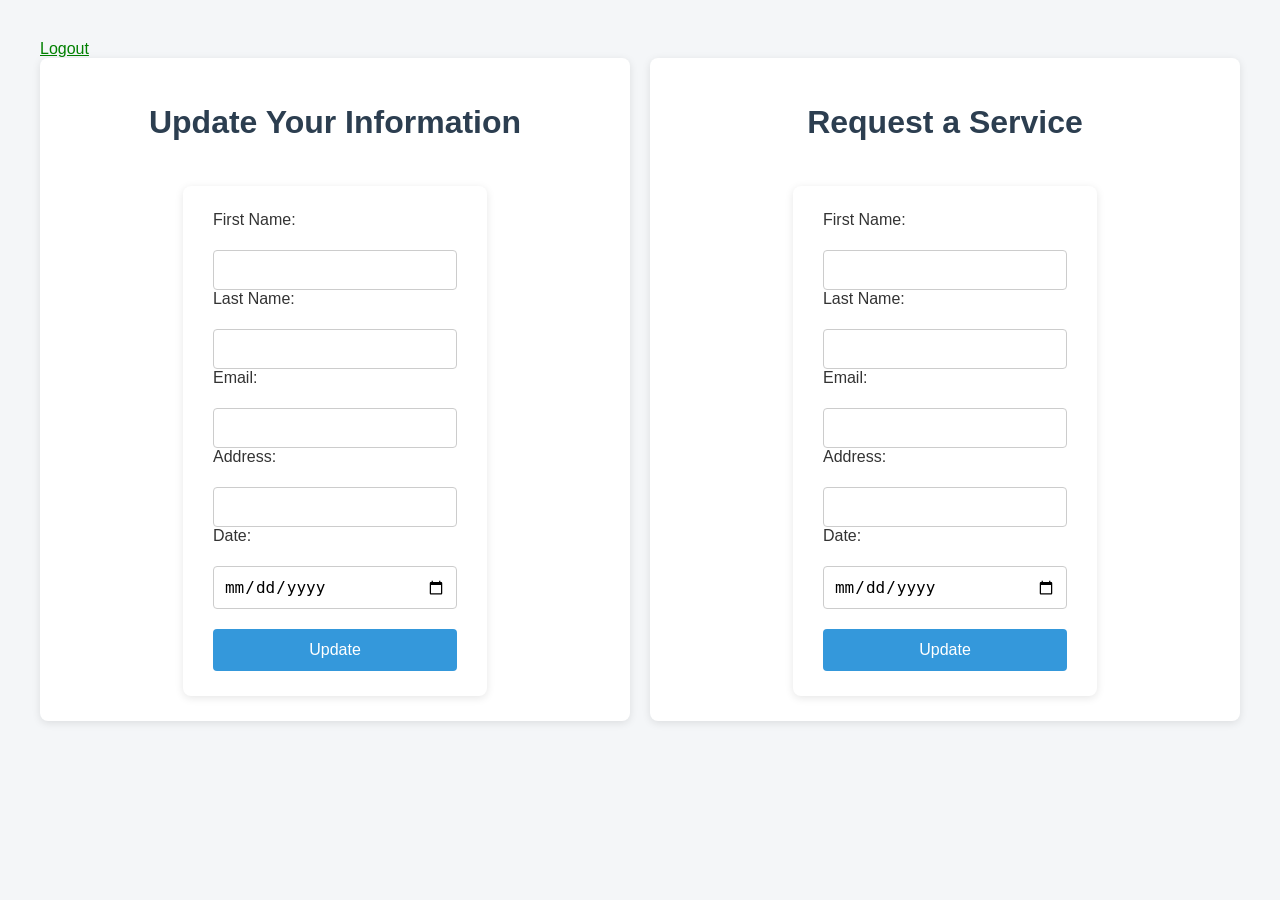
<file: Latest_Project/frontend/customer_home.html>
<!DOCTYPE html>
<html lang="en">
<head>
  <meta charset="UTF-8">
  <title>Update Your Information</title>
  <link rel="stylesheet" href="css/styles.css">
</head>
<nav> 
  <a href="/home.html">Logout</a>
</nav>
<body>

  <div class = grid-container>
    
    <div class =customer-update-fields>
     <h1>Update Your Information</h1>
     <form id="updateForm">
        <label for="name">First Name:</label>
        <input type="text" id="name" name="name" required>

        <label for="surname">Last Name:</label>
        <input type="text" id="surname" name="surname" required>

        <label for="email">Email:</label>
        <input type="email" id="email" name="email" required>

        <label for="address">Address:</label>
        <input type="text" id="address" name="address" required>

        <label for="date">Date:</label>
        <input type="date" id="date" name="date" required>

        <button type="submit">Update</button>
     </form>
    </div> 
     
    <div class =customer-update-fields>
      <h1>Request a Service</h1>
      <form id="updateForm">
        <label for="name">First Name:</label>
        <input type="text" id="name" name="name" required>

        <label for="surname">Last Name:</label>
        <input type="text" id="surname" name="surname" required>

        <label for="email">Email:</label>
        <input type="email" id="email" name="email" required>

        <label for="address">Address:</label>
        <input type="text" id="address" name="address" required>

        <label for="date">Date:</label>
        <input type="date" id="date" name="date" required>

        <button type="submit">Update</button>
     </form>
    </div> 
  </div>
  <script>
    // Replace with the logged-in user's ID (from session/JWT/etc.)
    const userId = 1;

    document.getElementById('updateForm').addEventListener('submit', async function(event) {
      event.preventDefault();

      const userData = {
        name: document.getElementById('name').value,
        surname: document.getElementById('surname').value,
        email: document.getElementById('email').value,
        address: document.getElementById('address').value,
        date: document.getElementById('date').value
      };

      const response = await fetch(`/userdb/${userId}`, {
        method: 'PUT',
        headers: {
          'Content-Type': 'application/json'
        },
        body: JSON.stringify(userData)
      });

      if (response.ok) {
        const updatedUser = await response.json();
        alert("Information updated successfully!");
        console.log(updatedUser);
      } else {
        const error = await response.json();
        alert("Error: " + error.detail);
      }
    });
  </script>
</body>
</html>
</file>
<file: Latest_Project/frontend/css/styles.css>
/*Color Palete


*/

/* Global Styles
----------------------------------*/

html {
  box-sizing: border-box;
}
*,* :before, *:after{
  box-sizing: inherit;
}


/* Index
---------------------------------*/
.home {
  background:url(../images/frente.jpg) no-repeat ;
  background-size: cover;
}
.home  site-title site-description{
  text-align: center;
 
}


/* Script
----------------------------------*/

/* links
-------------------------- */

a {
  color: green;

}

a:hover {
  color: beige;
  text-decoration: none;

}

footer a {
  color:beige;
}

footer a:hover {
  color : green;
}

.socials{ 
  list-style-type: none;
  padding:0;
}
.socials img{
  width:32px;

}
.socials li {
  display:inline-block;
}

body {
  font-family: 'Segoe UI', Tahoma, Geneva, Verdana, sans-serif;
  background-color: #f4f6f8;
  margin: 0;
  padding: 40px;
}

h1 {
  text-align: center;
  color: #2c3e50;
  margin-bottom: 30px;
}

form {
  max-width: 500px;
  margin: 0 auto;
  background-color: #ffffff;
  padding: 25px 30px;
  border-radius: 8px;
  box-shadow: 0 2px 8px rgba(0, 0, 0, 0.1);
}

label {
  display: block;
  margin-bottom: 15px;
  color: #333;
  font-weight: 500;
}

input[type="text"],
input[type="email"],
input[type="date"] {
  width: 100%;
  padding: 10px;
  margin-top: 6px;
  border: 1px solid #ccc;
  border-radius: 4px;
  font-size: 1rem;
  box-sizing: border-box;
}

button[type="submit"] {
  width: 100%;
  background-color: #3498db;
  color: white;
  padding: 12px;
  margin-top: 20px;
  border: none;
  border-radius: 4px;
  font-size: 1rem;
  cursor: pointer;
  transition: background-color 0.3s ease;
}

button[type="submit"]:hover {
  background-color: #2980b9;
}

.crumb {
  margin: 20px 0;
  font-size: 0.9rem;
  display : inline-flex;
}

/* Home Page Styling
----------------------------------*/
.home1 {
  background: linear-gradient(rgba(0, 0, 0, 0.3), rgba(0, 0, 0, 0.3)), url(../images/frente.jpg) no-repeat;
  background-size: cover;
  background-attachment: fixed;
  min-height: 100vh;
}

.content-wrapper1 {
  max-width: 1200px;
  margin: 0 auto;
  background-color: rgba(255, 255, 255, 0.97);
  box-shadow: 0 8px 32px rgba(0, 0, 0, 0.1);
}

.page-header {
  padding: 40px 30px;
  background: linear-gradient(135deg, #667eea 0%, #764ba2 100%);
  color: white;
  text-align: center;
}

.page-header__heading {
  margin: 0 0 20px 0;
  font-size: 2.5rem;
  font-weight: 700;
  letter-spacing: -0.5px;
}

.page-header p {
  margin: 15px 0 0 0;
  font-size: 1.1rem;
  opacity: 0.95;
  line-height: 1.6;
}

.crumbs {
  margin: 20px 0 0 0;
  padding: 0;
  display: flex;
  justify-content: center;
  gap: 10px;
  flex-wrap: wrap;
}

.crumbs ol {
  list-style: none;
  padding: 0;
  margin: 0;
  display: flex;
  gap: 0;
  flex-wrap: wrap;
}

.crumb {
  margin: 0;
  display: inline-flex;
  align-items: center;
}

.crumb:not(:last-child)::after {
  content: "/";
  margin: 0 8px;
  opacity: 0.7;
}

.crumb a {
  color: white;
  text-decoration: none;
  transition: opacity 0.3s ease;
}

.crumb a:hover {
  opacity: 0.8;
  text-decoration: underline;
}

.maincontent {
  padding: 40px 30px;
  min-height: 400px;
}

.sitefooter {
  background-color: #2c3e50;
  color: white;
  padding: 30px;
  text-align: center;
  border-top: 3px solid #667eea;
}

.sitefooter p {
  margin: 0 0 20px 0;
}

header {
  background-color: white;
  padding: 15px 30px;
  box-shadow: 0 2px 6px rgba(0, 0, 0, 0.05);
}

/*Login*/

.login-body {
  font-family: Arial, sans-serif;
  background: #f4f4f4;
  display: flex;
  justify-content: center;
  align-items: center;
  height: 100vh;
}

.login-container {
  background: #fff;
  padding: 2rem;
  border-radius: 8px;
  box-shadow: 0 0 10px rgba(0,0,0,0.1);
  width: 300px;
}

.login-container h2 {
  text-align: center;
  margin-bottom: 1.5rem;
}

.login-container input {
  width: 100%;
  padding: 0.5rem;
  margin: 0.5rem 0;
  border: 1px solid #ccc;
  border-radius: 4px;
}

.login-container button {
  width: 100%;
  padding: 0.7rem;
  background: #007BFF;
  color: #fff;
  border: none;
  border-radius: 4px;
  cursor: pointer;
}

.login-container button:hover {
  background: #0056b3;
}

/*customer home*/

.grid-container {
  display: flex;
  
  grid-template-columns: 1fr;
  gap: 20px;
}

.customer-update-fields {
  
  margin: 0 auto;
  background-color: #ffffff;
  padding: 25px 30px;
  border-radius: 8px;
  box-shadow: 0 2px 8px rgba(0, 0, 0, 0.1);
  display: flex;
  width: 50%;
  flex-direction: column;
  gap: 15px;}
</file>
